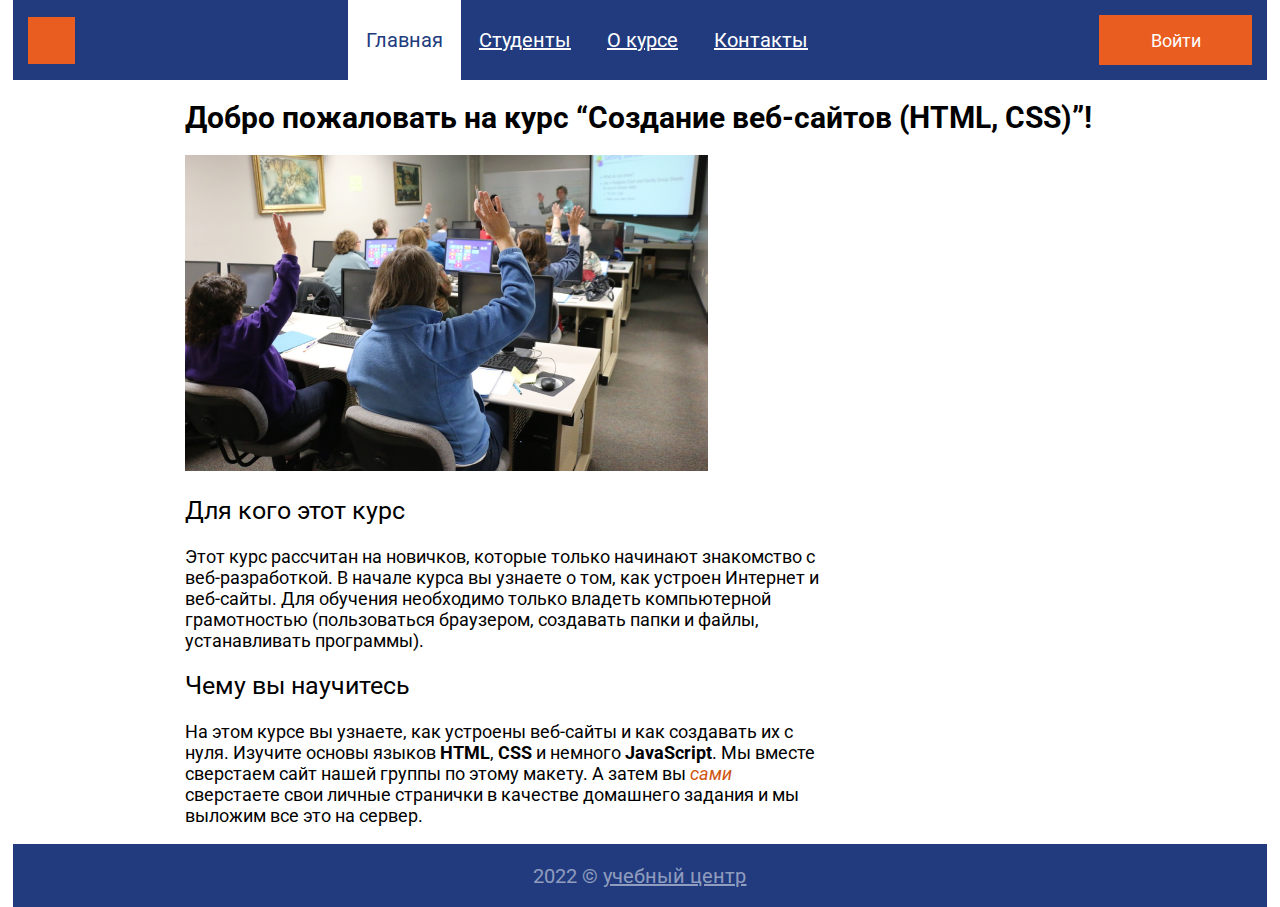
<file: index.html>
<!DOCTYPE html>
<html lang="en">
    <head>
        <meta charset="UTF-8">
        <meta http-equiv="X-UA-Compatible" content="IE=edge">
        <meta name="viewport" content="width=device-width, initial-scale=1.0">
        <link rel="preconnect" href="https://fonts.googleapis.com">
        <link rel="preconnect" href="https://fonts.gstatic.com" crossorigin>
        <link href="https://fonts.googleapis.com/css2?family=Roboto:wght@400;500;700&display=swap" rel="stylesheet">
        <link rel="stylesheet" type="text/css" href="css/style.css">
        <title>Сайт группы</title>
        <script async src="./js/popup.js">

        </script>
       
    </head>
    <body class="page">
        <header class="header">
            <img class="site-logo" src="img/logo.svg" width="47" height="47" alt="Логотип">
            <ul class="site-menu">
                <li><a class="menu-link active-link" href="#">Главная</a></li>
                <li><a class="menu-link" href="./pages/students.html">Студенты</a></li>
                <li><a class="menu-link" href="./pages/about.html">О курсе</a></li>
                <li><a class="menu-link" href="./pages/contacts.html">Контакты</a></li>
            </ul>
            <a class="login-button">Войти</a>
            <div class="login-popup">
                <h2 class="login-heading">Войти на сайт</h2>
                <form class="login-form">
                    <input class="login-input" name="login" type="text" placeholder="Логин" required>
                    <input class="login-password" name="password" type="password" placeholder="Пароль" required>
                    <button class="popup-button" type="submit"> Войти </button>
                </form>
            </div>

        </header>
        <main class="main">
            <h1 class="main-heading"> Добро пожаловать на курс “Создание веб-сайтов (HTML, CSS)”! </h1>
            <img class="class-photo" src="img/class.png" alt="Фото класса">
            <h2> Для кого этот курс </h2>
            <p class="intro-text">
                Этот курс рассчитан на новичков, которые только начинают знакомство 
                с веб-разработкой. В начале курса вы узнаете о том, как устроен 
                Интернет и веб-сайты. 
                Для обучения необходимо только владеть компьютерной грамотностью 
                (пользоваться браузером, создавать папки и файлы, устанавливать 
                программы).
            </p>
            <h2>Чему вы научитесь</h2>
            <p class="intro-text">
                На этом курсе вы узнаете, как устроены веб-сайты и как создавать их с 
                нуля. Изучите основы языков <strong>HTML</strong>, <strong>CSS </strong>и немного <strong>JavaScript</strong>. Мы вместе
                сверстаем сайт нашей группы по этому макету. А затем вы <em> сами </em> 
                сверстаете свои личные странички в качестве домашнего задания и мы 
                выложим все это на сервер.
            </p>
        </main>
    <footer class="footer">
        <p class="copyright">
            2022 &copy; <a href="" class="innop-link">учебный центр</a> 
        </p>

    </footer>

    </body>
</html>
</file>
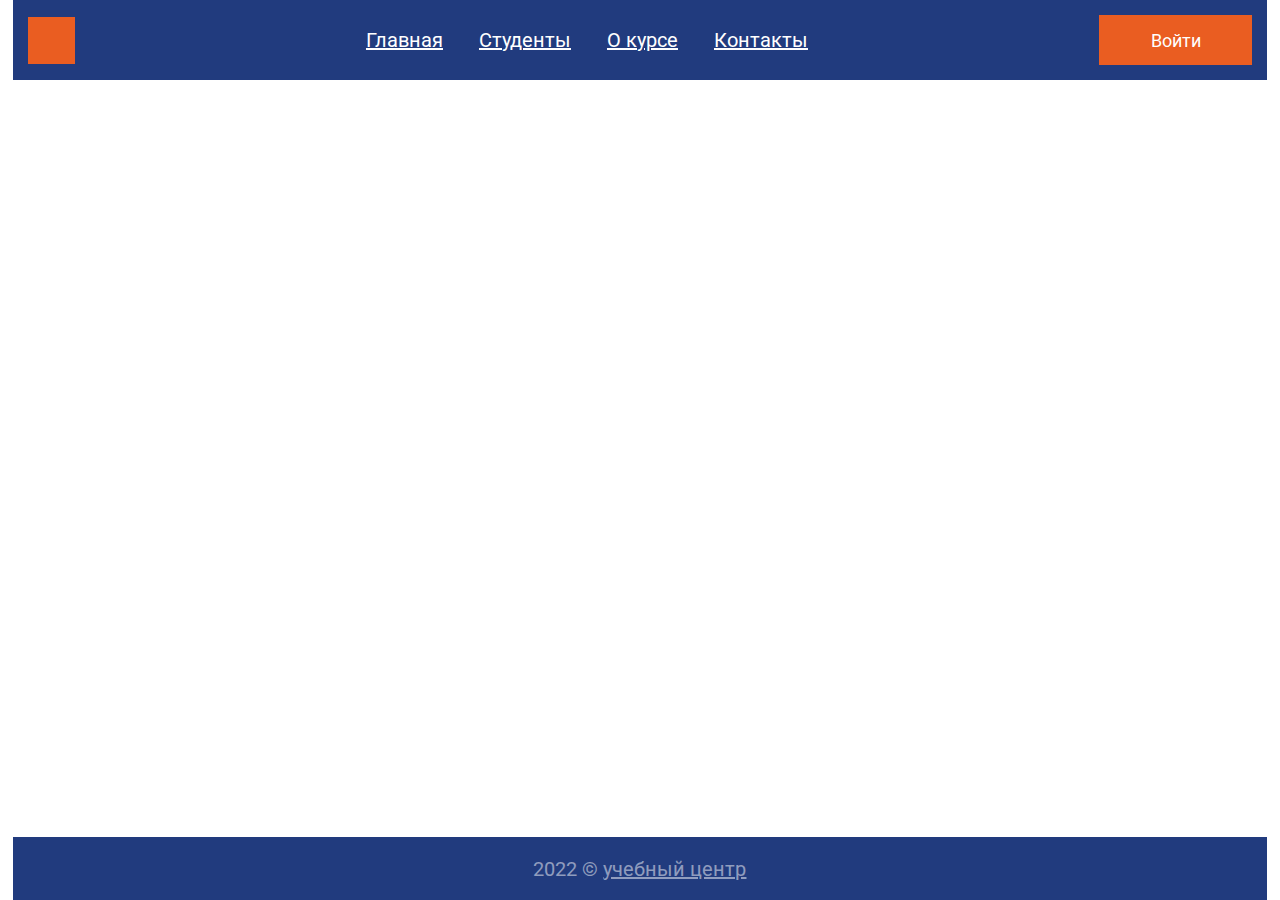
<file: pages/about.html>
<!DOCTYPE html>
<html lang="en">
    <head>
        <meta charset="UTF-8">
        <meta http-equiv="X-UA-Compatible" content="IE=edge">
        <meta name="viewport" content="width=device-width, initial-scale=1.0">
        <link rel="preconnect" href="https://fonts.googleapis.com">
        <link rel="preconnect" href="https://fonts.gstatic.com" crossorigin>
        <link href="https://fonts.googleapis.com/css2?family=Roboto:wght@400;500;700&display=swap" rel="stylesheet">
        <link rel="stylesheet" type="text/css" href="../css/style.css">
        <title>Сайт группы</title>
    </head>
    <body class="page">
        <header class="header">
            <img class="site-logo" src="../img/logo.svg" width="47" height="47" alt="Логотип">
            <ul class="site-menu">
                <li><a class="menu-link" href="../index.html">Главная</a></li>
                <li><a class="menu-link" href="./students.html">Студенты</a></li>
                <li><a class="menu-link" href="#">О курсе</a></li>
                <li><a class="menu-link" href="./contacts.html">Контакты</a></li>
            </ul>
            <a class="login-button">Войти</a>

        </header>
        <main class="main">
            
        </main>
    <footer class="footer">
        <p class="copyright">
            2022 &copy; <a href="" class="innop-link">учебный центр</a> 
        </p>

    </footer>

    </body>
</html>
</file>
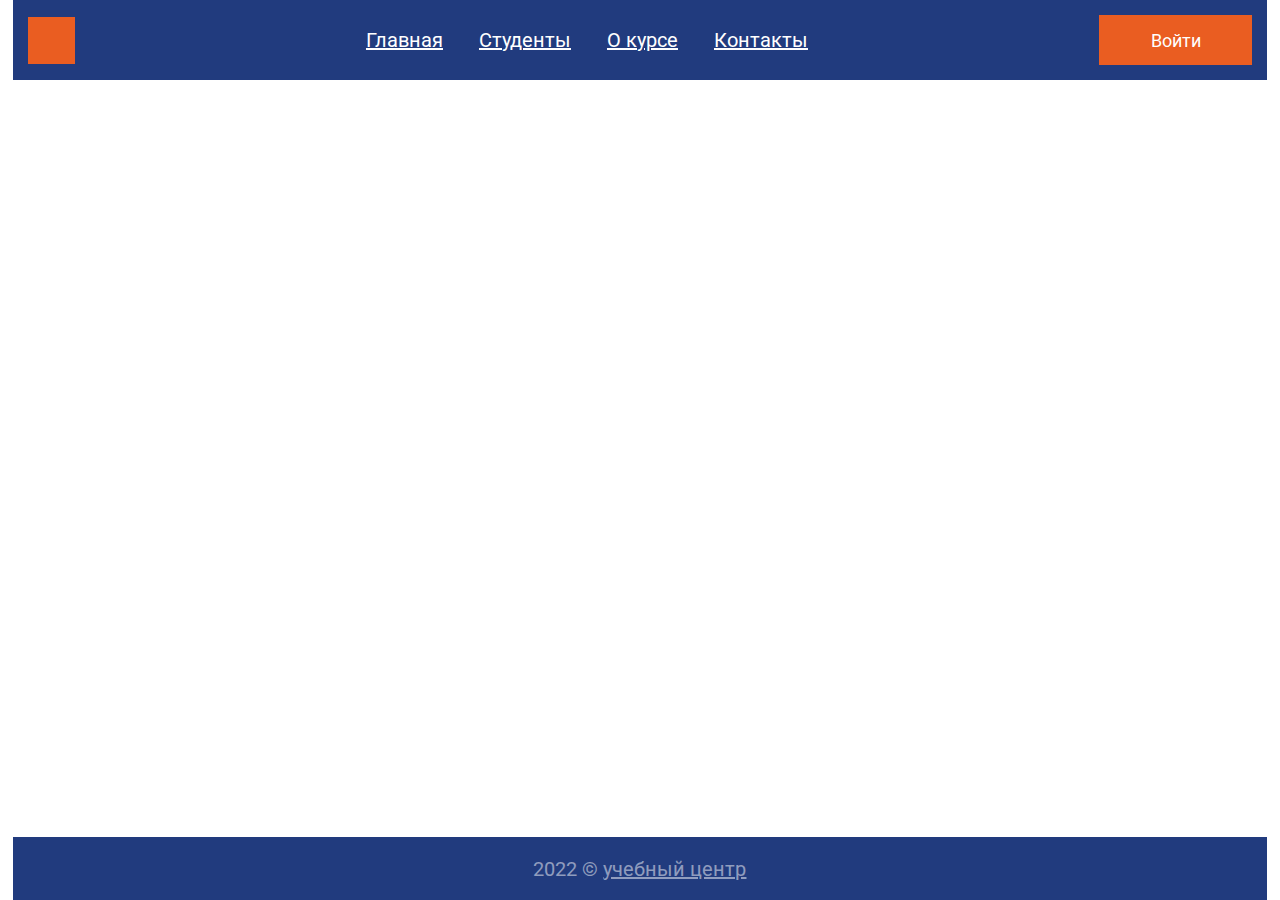
<file: pages/contacts.html>
<!DOCTYPE html>
<html lang="en">
    <head>
        <meta charset="UTF-8">
        <meta http-equiv="X-UA-Compatible" content="IE=edge">
        <meta name="viewport" content="width=device-width, initial-scale=1.0">
        <link rel="preconnect" href="https://fonts.googleapis.com">
        <link rel="preconnect" href="https://fonts.gstatic.com" crossorigin>
        <link href="https://fonts.googleapis.com/css2?family=Roboto:wght@400;500;700&display=swap" rel="stylesheet">
        <link rel="stylesheet" type="text/css" href="../css/style.css">
        <title>Сайт группы</title>
    </head>
    <body class="page">
        <header class="header">
            <img class="site-logo" src="../img/logo.svg" width="47" height="47" alt="Логотип">
            <ul class="site-menu">
                <li><a class="menu-link" href="../index.html">Главная</a></li>
                <li><a class="menu-link" href="./students.html">Студенты</a></li>
                <li><a class="menu-link" href="./about.html">О курсе</a></li>
                <li><a class="menu-link" href="#" >Контакты</a></li>
            </ul>
            <a class="login-button">Войти</a>

        </header>
        <main class="main">
            
        </main>
    <footer class="footer">
        <p class="copyright">
            2022 &copy; <a href="" class="innop-link">учебный центр</a> 
        </p>

    </footer>

    </body>
</html>
</file>
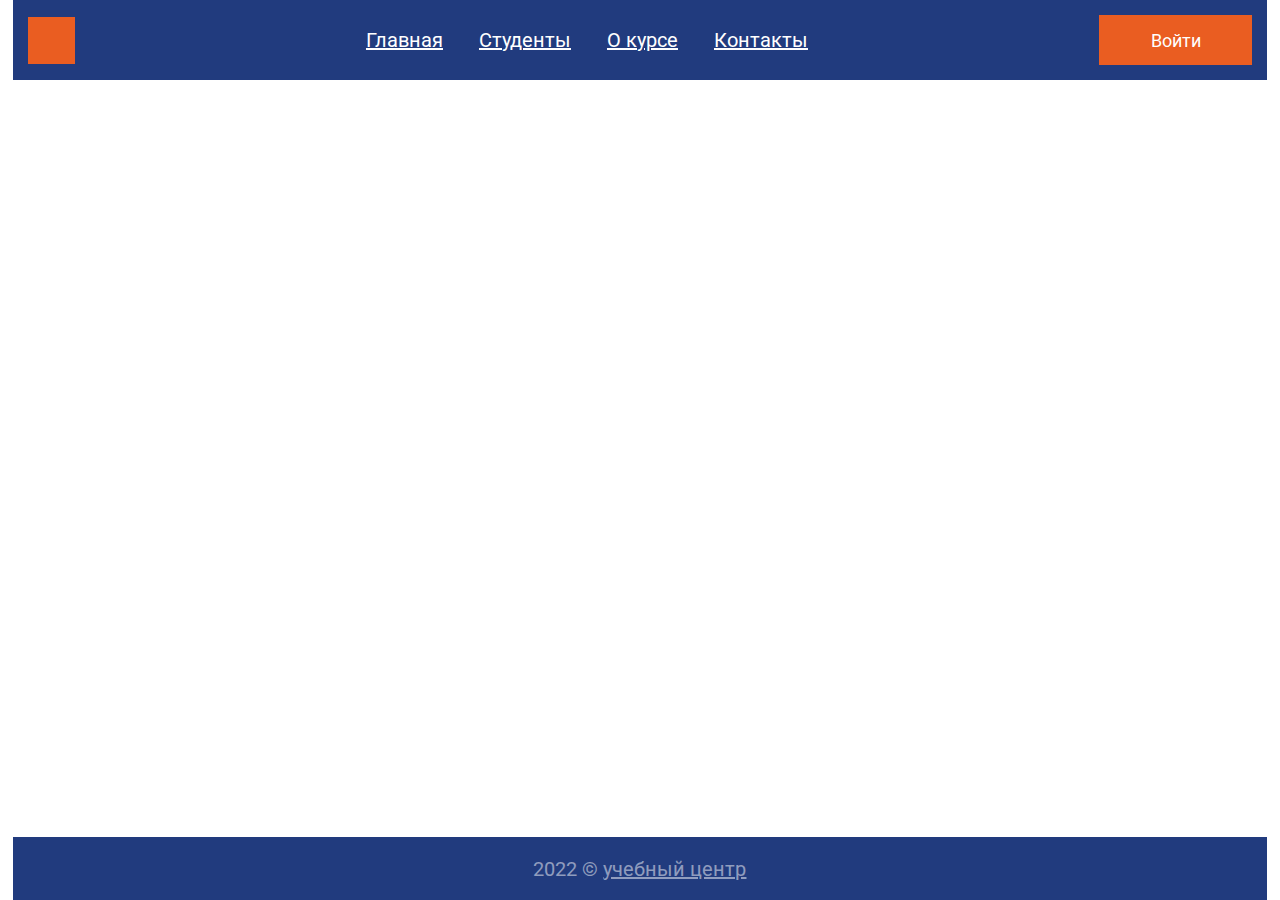
<file: pages/students.html>
<!DOCTYPE html>
<html lang="en">
    <head>
        <meta charset="UTF-8">
        <meta http-equiv="X-UA-Compatible" content="IE=edge">
        <meta name="viewport" content="width=device-width, initial-scale=1.0">
        <link rel="preconnect" href="https://fonts.googleapis.com">
        <link rel="preconnect" href="https://fonts.gstatic.com" crossorigin>
        <link href="https://fonts.googleapis.com/css2?family=Roboto:wght@400;500;700&display=swap" rel="stylesheet">
        <link rel="stylesheet" type="text/css" href="../css/style.css">
        <title>Сайт группы</title>
    </head>
    <body class="page">
        <header class="header">
            <img class="site-logo" src="../img/logo.svg" width="47" height="47" alt="Логотип">
            <ul class="site-menu">
                <li><a class="menu-link" href="../index.html">Главная</a></li>
                <li><a class="menu-link" href="#">Студенты</a></li>
                <li><a class="menu-link" href="./about.html">О курсе</a></li>
                <li><a class="menu-link" href="./contacts.html">Контакты</a></li>
            </ul>
            <a class="login-button">Войти</a>

        </header>
        <main class="main">
            
        </main>
    <footer class="footer">
        <p class="copyright">
            2022 &copy; <a href="" class="innop-link">учебный центр</a> 
        </p>

    </footer>

    </body>
</html>
</file>
<file: css/style.css>
html {
    font-family: 'Roboto', sans-serif;
}

.page {
    display: flex;
    margin:0;
    flex-direction: column;
    min-height: 100vh;
    flex-grow: 1;
}

/*HEADER*/

.header {
    width: 100%;
    display: flex;
    flex-wrap: wrap;
    max-width: 1300px;
    min-height: 80px;
    background-color: #213B7E;
    box-sizing: border-box;
    margin: 0 auto;
    padding: 0 15px;
    justify-content: space-between;
    align-items: center;
}

.site-menu {
    display: flex;
    flex-wrap: wrap;
    align-self: stretch;
    padding: 0;
    margin: 0;
    list-style: none;
}

.site-menu > li {
    display: flex;
    flex-wrap: wrap;
}

.menu-link {
    font-family: 'Roboto', sans-serif;;
    display: flex;
    flex-wrap: wrap;
    align-items: center;
    padding: 0 18px;
    background-color: #213B7E;
    color:#FFFFFF;
    font-weight: 400;
    font-size: 20px;
    text-decoration: underline;

}

.menu-link:hover {  
    background-color: #FFFFFF;
    color: #213B7E;
    text-decoration: none;
}

.login-button {
    font-family: 'Roboto', sans-serif;
    display: flex;
    justify-content: center;
    align-items: center;
    font-size: 18px;
    font-weight: 400;
    color:#FFFFFF;
    text-decoration: none;
    background-color: #EA5D21;
    width: 100%;
    max-width: 153px;
    min-height: 50px;
}

/*POPUP*/

.login-popup{
    display: none;
    position: absolute;
    z-index: 2;
    bottom: 0;
    left: 50%;
    transform: translate(-50%, -70%);
    box-sizing: border-box;
    width: 100%;
    max-width: 500px;
    min-height: 418px;
    padding: 26px 28px 50px;
    background: #FFFFFF;
    border: 1px solid #213B7E;
    background-color: #FFFFFF;

}

.login-heading{
    font-family: 'Roboto';
    font-style: normal;
    font-weight: 400;
    font-size: 24px;
    line-height: 28px;
    color: #000000;
    text-align: center;
}

.login-form{
    display: flex;
    align-items: center;
    flex-direction: column;
}

.login-form > input {
    width: 100%;
    max-width: 500px;
    min-height: 35px;
    margin-top: 20px;
    margin-bottom: 56px;
    border: 1px solid #808080;
}

.login-input{
    width: 444px;
    min-height: 35px;
    background-color: #FFFFFF;
    border: 1px solid #808080;
    font-size: 24px;
    line-height: 28px;
    color: #808080;
    padding: 10px;

}

.login-password{
    width: 444px;
    min-height: 35px;
    background-color: #FFFFFF;
    border: 1px solid #808080;
    font-size: 24px;
    line-height: 28px;
    color: #808080;
    padding: 10px;

}

.popup-button{
    display: flex;
    justify-content: center;
    align-items: center;
    width: 152px;
    min-height: 50px;
    text-decoration: none;
    font-size: 18px;
    color: #FFFFFF;
    background-color: #EA6113;
    border: none;
}
.active-link{
    color: #213B7E;
    background-color: #FFFFFF;
    text-decoration: none;
}

.show-popup {
    display: block;
}

/*MAIN*/

.main {
    width: 100%;
    max-width: 911px;
    margin: 0 auto;
    flex-grow: 1;
}

.main-heading {   

    font-family: 'Roboto';
    font-style: normal;
    font-weight: 700;
    font-size: 30px;
  
}
.class-photo {
    width: 100%;
    max-width: 523px;
    height: auto;
}

h2 {
    font-family: 'Roboto';
    font-style: normal;
    font-weight: 400;
    font-size: 25px;
}

.intro-text {
    width: 100%;
    max-width: 634px;
    font-family: 'Roboto';
    font-style: normal;
    font-weight: 400;
    font-size: 18px;

}

em {
    color: #CF5510;
}

/*FOOTER*/

.footer {
    width: 100%;
    flex-wrap: wrap;
    display: flex;
    max-width: 1300px;
    min-height: 60px;
    background-color: #213B7E;
    box-sizing: border-box;
    margin: 0 auto;
    padding: 0 16px;
    justify-content: center;
    align-items: center;
}

.copyright {
    width: 213px;
    height: 23px;
    font-family: 'Roboto';
    font-style: normal;
    font-weight: 400;
    font-size: 20px;
    color: rgba(255, 255, 255, 0.5);
}

.innop-link {
    font-family: 'Roboto';
    font-style: normal;
    font-weight: 400;
    font-size: 20px;
    color: rgba(255, 255, 255, 0.5);
}

/*MEDIA*/

@media (max-width: 1300px) and (min-width: 800px){
    .header{
        width: 98%;
    }
    .footer{
        width: 98%;
    }

}

@media (max-width: 799px) and (min-width: 719px){
    .header{
        width: 99%;
    }
    .footer{
        width: 99%;
    }

}


@media (max-width: 718px) {
    .header{
        width: 99%;
    }
    .footer {
        width: 99%;
    }
    .login-button {
    
    width: 100%;
    max-width: 100px;
    min-height: 50px;
}
}

@media (max-width: 523px){
    .class-photo {
        width: 90%;
    }
}
@media (max-width: 665px) {

    .login-button {
    
        width: 100%;
        max-width: 100px;
        margin-top: 10px;
        margin-bottom: 5px;
        min-height: 50px;
    }
    .header {
        padding-top: 5px;
    }
   
}
</file>
